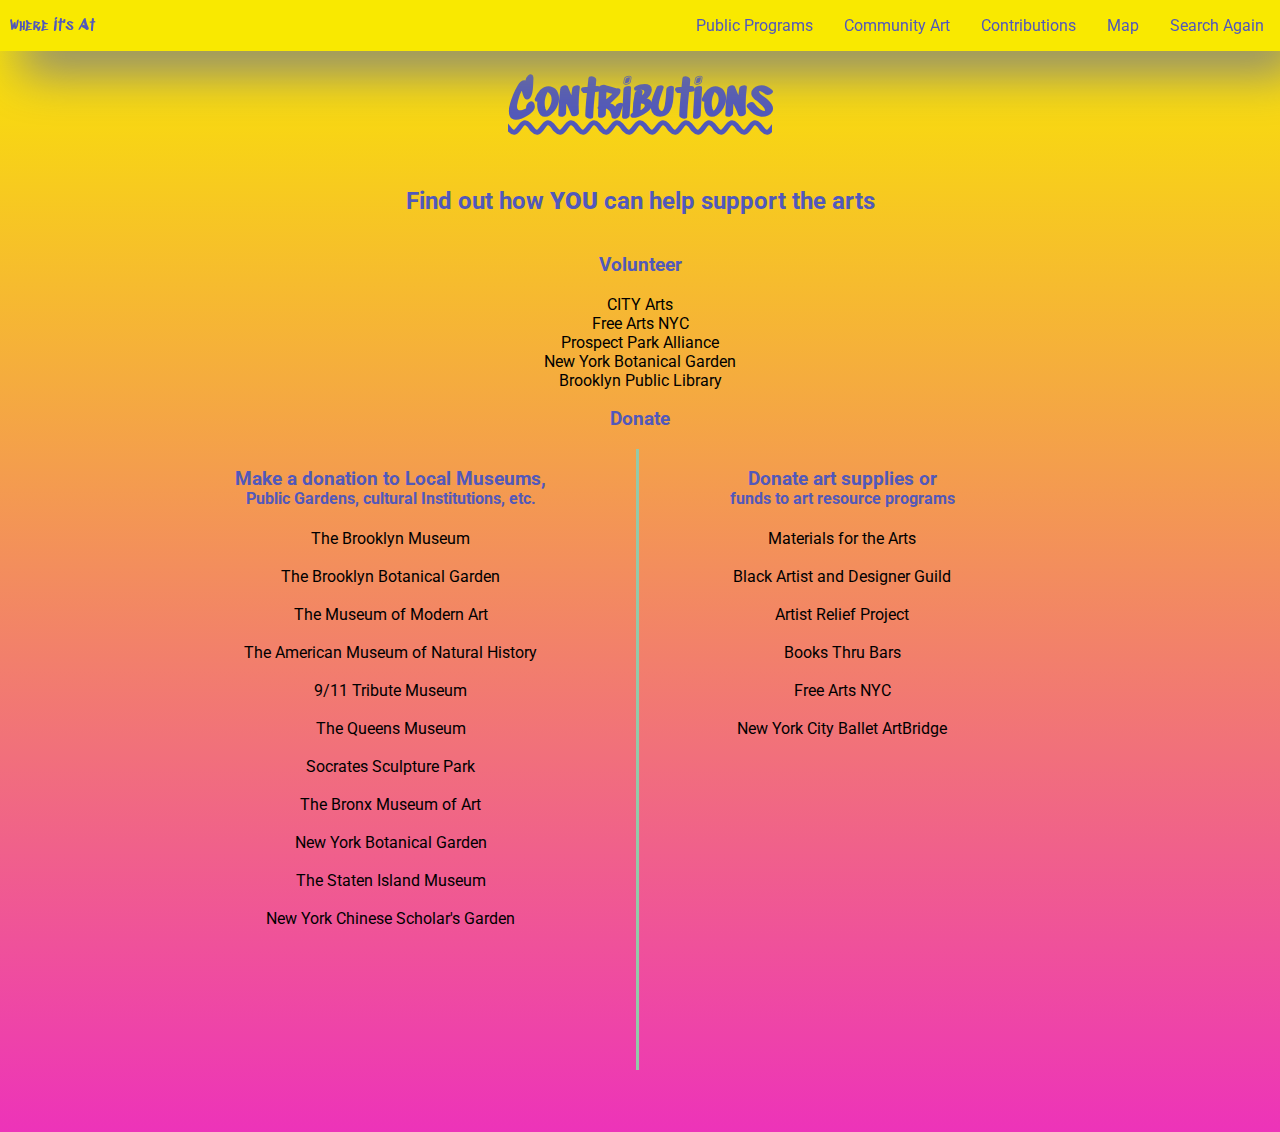
<file: contributions.html>
<!DOCTYPE html>
<html lang="en">
  <head>
    <meta charset="utf-8" />
    <meta name="viewport" content="width=device-width, initial-scale=1" />
    <link rel="icon" href="https://glitch.com/favicon.ico" />
    <title>Contributions</title>

    <!-- Meta tags for SEO and social sharing -->
    <link rel="canonical" href="https://glitch-hello-website.glitch.me/" />
    <meta
      name="description"
      content=" A Site in which art resources are located"
    />
    <link rel="preconnect" href="https://fonts.googleapis.com" />
    <link rel="preconnect" href="https://fonts.gstatic.com" crossorigin />
    <link
      href="https://fonts.googleapis.com/css2?family=Roboto&family=Sedgwick+Ave+Display&display=swap"
      rel="stylesheet"
    />
    <link rel="stylesheet" href="/style.css" />
    <!-- jQuery Linked Below-->
    <script src="https://ajax.googleapis.com/ajax/libs/jquery/3.3.1/jquery.min.js"></script>
    <!-- Your Javascript Linked Below-->
    <script src="/gallery.js"></script>
  </head>
  <body>
    <div id="navigation">
      <div id="left">
        <a href="https://where-its-at.glitch.me/experiences.html"
          >Where It's At</a
        >
      </div>
      <ul id="right">
        <li>
          <a href="https://where-its-at.glitch.me/public-programs.html"
            >Public Programs</a
          >
        </li>
        <li>
          <a href="https://where-its-at.glitch.me/community-art.html"
            >Community Art</a
          >
        </li>
        <li>
          <a href="https://where-its-at.glitch.me/contributions.html"
            >Contributions</a
          >
        </li>
        <li><a href="https://where-its-at.glitch.me/map.html">Map</a></li>
        <li><a href="https://where-its-at.glitch.me">Search Again</a></li>
      </ul>
    </div>
    <div class="wrapper">
      <div class="content" role="main">
        <h1 class="header">Contributions</h1>
        <h2>Find out how <strong>YOU</strong> can help support the arts</h2>
        <h3>Volunteer</h3>
        <a class="volunteer" href="https://www.cityarts.org/volunteer"
          >CITY Arts</a
        >
        <a class="volunteer" href="https://freeartsnyc.org/volunteer"
          >Free Arts NYC</a
        >
        <a
          class="volunteer"
          href="https://www.prospectpark.org/get-involved/volunteer/"
          >Prospect Park Alliance</a
        >
        <a
          class="volunteer"
          href="https://www.nybg.org/about/work-with-us/volunteer/"
          >New York Botanical Garden</a
        >
        <a
          class="volunteer"
          href="https://www.bklynlibrary.org/support/volunteer"
          >Brooklyn Public Library</a
        >
        <h3>Donate</h3>
        <div class="donations">
          <div id="donationsLeft">
            <h3>Make a donation to Local Museums,</h3>
            <h4 style="margin-top: -20px;">
              Public Gardens, cultural Institutions, etc.
            </h4>
            <a
              class="institutions"
              href="https://www.brooklynmuseum.org/support/annual_fund"
              >The Brooklyn Museum</a
            >
            <br />
            <br />
            <a class="institutions" href="https://www.bbg.org/support/donate"
              >The Brooklyn Botanical Garden</a
            >
            <br />
            <br />
            <a class="institutions" href="https://www.moma.org/support/donate/"
              >The Museum of Modern Art</a
            >
            <br />
            <br />
            <a
              class="institutions"
              href="https://www.amnh.org/join-support/donate"
              >The American Museum of Natural History</a
            >
            <br />
            <br />
            <a
              class="institutions"
              href="https://911tributemuseum.org/donate/?gclid=CjwKCAjw8KmLBhB8EiwAQbqNoBuTsGydaXKy-STHQF_YXNFwaE3JwrsSJ9tpb4tjcuHDlZVMXgDrixoCHAgQAvD_BwE"
              >9/11 Tribute Museum</a
            >
            <br />
            <br />
            <a
              class="institutions"
              href="https://queensmuseum.org/individual-support/individual-giving-donate"
              >The Queens Museum</a
            >
            <br />
            <br />
            <a
              class="institutions"
              href="https://socratessculpturepark.org/participate/donate-give/"
              >Socrates Sculpture Park</a
            >
            <br />
            <br />
            <a
              class="institutions"
              href="http://m.bronxmuseum.org/support/make-a-donation"
              >The Bronx Museum of Art</a
            >
            <br />
            <br />
            <a
              class="institutions"
              href="https://www.nybg.org/join-support/honor-memorial-gifts/"
              >New York Botanical Garden</a
            >
            <br />
            <br />
            <a
              class="institutions"
              href="https://www.statenislandmuseum.org/support/donations/"
              >The Staten Island Museum</a
            >
            <br />
            <br />
            <a class="institutions" href="https://snug-harbor.org/donate/"
              >New York Chinese Scholar's Garden</a
            >
          </div>
          <div class="vl"></div>
          <div id="donationsRight">
            <h3>Donate art supplies or</h3>
            <h4 style="margin-top: -20px;">
              funds to art resource programs
            </h4>
            <a
              class="supplies"
              href="https://www1.nyc.gov/content/mfta/pages/give-donating-materials"
              >Materials for the Arts</a
            >
            <br />
            <br />
            <a
              class="supplies"
              href="https://www.badguild.info/how-to-contribute"
              >Black Artist and Designer Guild</a
            >
            <br />
            <br />
            <a class="supplies" href="https://artistreliefproject.org/"
              >Artist Relief Project</a
            >
            <br />
            <br />
            <a class="supplies" href="https://booksthroughbarsnyc.org/donate/"
              >Books Thru Bars</a
            >
            <br />
            <br />
            <a
              class="supplies"
              href="https://give.freeartsnyc.org/campaign/free-arts-nyc/c334354"
              >Free Arts NYC</a
            >
            <br />
            <br />
            <a
              class="supplies"
              href="https://tickets.nycballet.com/support/donate"
              >New York City Ballet</a
            >
            <a class="supplies" href="https://art-bridge.org/support/"
              >ArtBridge</a
            >
          </div>
          <br />
          <br />
        </div>
      </div>
    </div>
  </body>
</html>
</file>
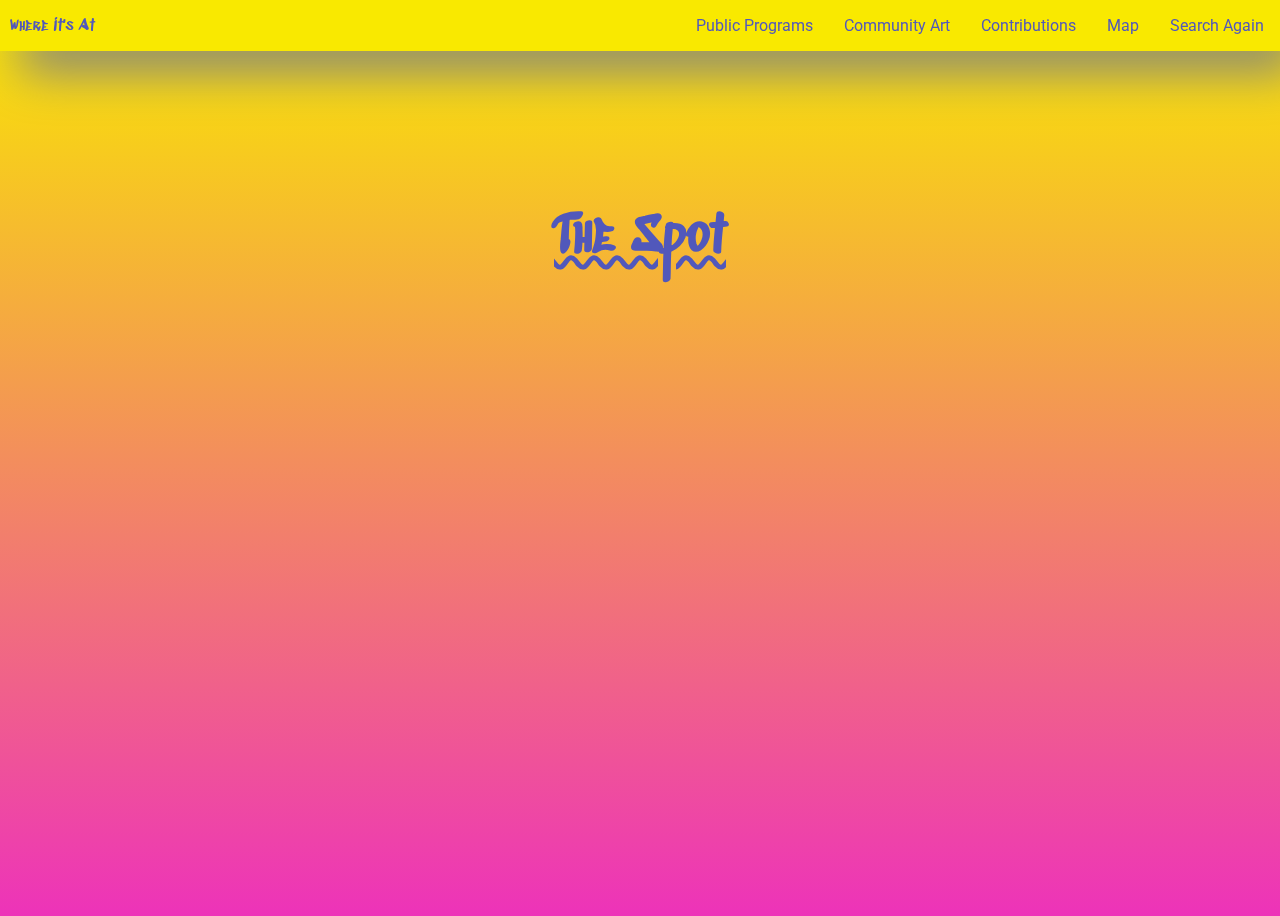
<file: map.html>
<!DOCTYPE html>
<html lang="en">
  <head>
    <meta charset="utf-8" />
    <meta name="viewport" content="width=device-width, initial-scale=1" />
    <link rel="icon" href="https://glitch.com/favicon.ico" />
    <title>Map</title>

    <!-- Meta tags for SEO and social sharing -->
    <link rel="canonical" href="https://glitch-hello-website.glitch.me/" />
    <meta
      name="description"
      content=" A Site in which art resources are located"
    />
    <link rel="preconnect" href="https://fonts.googleapis.com" />
    <link rel="preconnect" href="https://fonts.gstatic.com" crossorigin />
    <link
      href="https://fonts.googleapis.com/css2?family=Roboto&family=Sedgwick+Ave+Display&display=swap"
      rel="stylesheet"
    />
    <link rel="stylesheet" href="/style.css" />
    <!-- jQuery Linked Below-->
    <script src="https://ajax.googleapis.com/ajax/libs/jquery/3.3.1/jquery.min.js"></script>
    <!-- Your Javascript Linked Below-->
    <script src="/gallery.js"></script>
  </head>
  <body>
    <div id="navigation">
      <div id="left">
        <a href="https://where-its-at.glitch.me/experiences.html"
          >Where It's At</a
        >
      </div>
      <ul id="right">
        <li>
          <a href="https://where-its-at.glitch.me/public-programs.html"
            >Public Programs</a
          >
        </li>
        <li>
          <a href="https://where-its-at.glitch.me/community-art.html"
            >Community Art</a
          >
        </li>
        <li>
          <a href="https://where-its-at.glitch.me/contributions.html"
            >Contributions</a
          >
        </li>
        <li><a href="https://where-its-at.glitch.me/map.html">Map</a></li>
        <li><a href="https://where-its-at.glitch.me">Search Again</a></li>
      </ul>
    </div>
    <div class="wrapper">
      <div class="content" role="main">
        <h1 class="header">The Spot</h1>
        <iframe
          src="https://www.google.com/maps/embed?pb=!1m14!1m12!1m3!1d193736.29846399813!2d-73.92499293510721!3d40.6490720806314!2m3!1f0!2f0!3f0!3m2!1i1024!2i768!4f13.1!5e0!3m2!1sen!2sus!4v1634477835276!5m2!1sen!2sus"
          width="600"
          height="450"
          style="border:0;"
          allowfullscreen=""
          loading="lazy"
        ></iframe>
      </div>
    </div>
  </body>
</html>
</file>
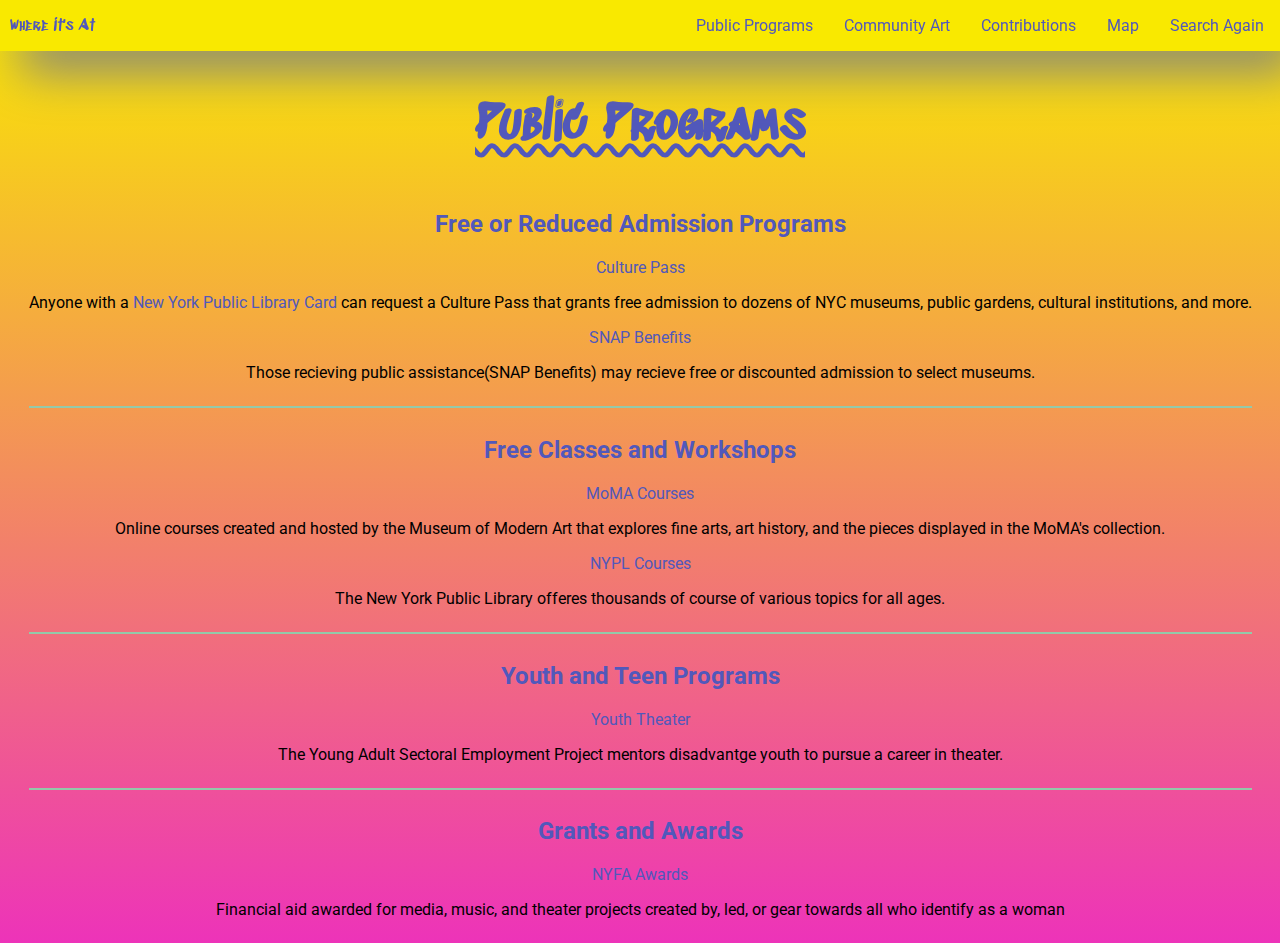
<file: public-programs.html>
<!DOCTYPE html>
<html lang="en">
  <head>
    <meta charset="utf-8" />
    <meta name="viewport" content="width=device-width, initial-scale=1" />
    <link rel="icon" href="https://glitch.com/favicon.ico" />
    <title>Public Programs</title>

    <!-- Meta tags for SEO and social sharing -->
    <link rel="canonical" href="https://glitch-hello-website.glitch.me/" />
    <meta
      name="description"
      content=" A Site in which art resources are located"
    />
    <link rel="preconnect" href="https://fonts.googleapis.com" />
    <link rel="preconnect" href="https://fonts.gstatic.com" crossorigin />
    <link
      href="https://fonts.googleapis.com/css2?family=Roboto&family=Sedgwick+Ave+Display&display=swap"
      rel="stylesheet"
    />
    <link rel="stylesheet" href="/style.css" />
    <script src="/script.js" defer></script>
  </head>
  <body>
    <div id="navigation">
      <div id="left">
        <a href="https://where-its-at.glitch.me/experiences.html"
          >Where It's At</a
        >
      </div>
      <ul id="right">
        <li>
          <a href="https://where-its-at.glitch.me/public-programs.html"
            >Public Programs</a
          >
        </li>
        <li>
          <a href="https://where-its-at.glitch.me/community-art.html"
            >Community Art</a
          >
        </li>
        <li>
          <a href="https://where-its-at.glitch.me/contributions.html"
            >Contributions</a
          >
        </li>
        <li><a href="https://where-its-at.glitch.me/map.html">Map</a></li>
        <li><a href="https://where-its-at.glitch.me">Search Again</a></li>
      </ul>
    </div>
    <div class="wrapper">
      <div class="content" role="main">
        <h1 class="header">Public Programs</h1>

        <h2>Free or Reduced Admission Programs</h2>
        <a href="https://www.culturepass.nyc/">Culture Pass</a>
        <p style="text-align:center;">
          Anyone with a
          <a href="https://www.nypl.org/library-card/new"
            >New York Public Library Card</a
          >
          can request a Culture Pass that grants free admission to dozens of NYC
          museums, public gardens, cultural institutions, and more.
        </p>

        <a href="https://museums4all.org/for-visitors/">SNAP Benefits</a>
        <p style="text-align:center;">
          Those recieving public assistance(SNAP Benefits) may recieve free or
          discounted admission to select museums.
        </p>
        <hr />

        <h2>Free Classes and Workshops</h2>

        <style>
          a {
            color: #518BB;
          }
          hr {
            border-style: solid;
            color: #94C9A9;
            overflow: visible;
            text-align: center;
            height: 1px;
            width: 100%;
          }
        </style>
        <a href="https://www.moma.org/research-and-learning/classes"
          >MoMA Courses</a
        >
        <p style="text-align:center; ">
          Online courses created and hosted by the Museum of Modern Art that
          explores fine arts, art history, and the pieces displayed in the
          MoMA's collection.
        </p>

        <a href="https://www.nypl.org/events/classes/calendar">NYPL Courses</a>
        <p style="text-align:center; ">
          The New York Public Library offeres thousands of course of various
          topics for all ages.
        </p>
        <hr />

        <h2>Youth and Teen Programs</h2>
        <a
          href="https://www.yasepnetwork.org/theatrical-workforce-development-program/"
          >Youth Theater</a
        >
        <p style="text-align:center;">
          The Young Adult Sectoral Employment Project mentors disadvantge youth
          to pursue a career in theater.
        </p>
        <hr />

        <h2>Grants and Awards</h2>
        <a
          href="https://www.nyfa.org/awards-grants/nyc-womens-fund-for-media-music-and-theatre/
"
          >NYFA Awards</a
        >
        <p style="text-align:center;">
          Financial aid awarded for media, music, and theater projects created
          by, led, or gear towards all who identify as a woman
        </p>
      </div>
    </div>
  </body>
</html>
</file>
<file: style.css>
/******************************************************************************
START Glitch hello-app default styles

The styles in this section do some minimal CSS resets, set default fonts and 
colors, and handle the layout for our footer and "Remix on Glitch" button. If
you're new to CSS they may seem a little complicated, but you can scroll down
to this section's matching END comment to see page-specific styles.
******************************************************************************/

:root {
  --wrapper-height: 100vh;
  --image-max-width: 200px;
  --image-margin: 3rem;
  --font-family: "HK Grotesk";
  --font-family-header: "HK Grotesk";
}

/* Basic page style resets */
* {
  box-sizing: border-box;
}
[hidden] {
  display: none !important;
}

/* Import fonts */
@font-face {
  font-family: HK Grotesk;
  src: url("https://cdn.glitch.com/605e2a51-d45f-4d87-a285-9410ad350515%2FHKGrotesk-Regular.otf?v=1603136326027")
    format("opentype");
}
@font-face {
  font-family: HK Grotesk;
  font-weight: bold;
  src: url("https://cdn.glitch.com/605e2a51-d45f-4d87-a285-9410ad350515%2FHKGrotesk-Bold.otf?v=1603136323437")
    format("opentype");
}

/******************************************************************************
END Glitch hello-app default styles
******************************************************************************/

body {
  font-family: "Roboto", sans-serif;
  background: linear-gradient(#F9E900, #ED33B9);
  background-repeat: no-repeat;
  background-size: cover;
}

/* Page structure */
.wrapper {
  min-height: var(--wrapper-height);
  display: grid;
  place-items: center;
  margin: 0 1rem;
}
.content {
  display: flex;
  flex-direction: column;
  align-items: center;
  justify-content: center;
}

/* Very light scaling for our illustration */
.title {
  color: #5158BB;
  font-family: "Sedgwick Ave Display", cursive;
  font-style: normal;
  font-weight: bold;
  font-size: 80px;
  margin: 0;
}

/* Very light scaling for our illustration */
.illustration {
  max-width: 100%;
  max-height: var(--image-max-width);
}

/* Button - Add it from the README instructions */
button,
input {
  font-family: inherit;
  font-size: 100%;
  background: #FFFFFF;
  border: 1px solid #000000;
  box-sizing: border-box;
  border-radius: 4px;
  padding: 0.5rem 1rem;
  transition: 500ms;
}

/* Subheading */
h2 {
  color: #2800FF;
}

/* Interactive image */
.illustration:active {
  transform: translateY(5px);
}

/* Button dip
- Toggling this class on and off will move it down and up again
- The button transition property above determines the speed of the translate (500ms)
*/
.dipped {
  transform: translateY(5px);
}

#locator {
  display: flex;
}
#locatorText {
  font-size: 40px;
  color: #5158BB;
}

#navigation {
  width: 100%;
  top: 0;
  left: 0;
  overflow: hidden;
  position: fixed;
  box-shadow: 20px 20px 50px grey;
  display: flex;
  justify-content: space-between;
  color: #5158BB;
  background-color: #F9E900;
}
#left {
  font-family: "Sedgwick Ave Display", cursive;
  margin-left: 10px;
  display: flex;
  align-items: center;
}
#right {
  color: #5158BB;
  display: flex;
  width: 50%;
  justify-content: space-around;
  list-style-type: none;
}
a {
  text-decoration: none;
  color: #5158BB;
}
a:hover {
  text-decoration: underline;
}

#gallery img {
  height: 250px;
  border: 5px ridge #F9E900;
}
#gallery {
  display: grid;
  grid-template-columns: auto auto auto;
  grid-template-rows: auto auto;
  grid-gap: 20px;
  text-align: center;
}
.header {
  color: #5158BB;
  font-family: "Sedgwick Ave Display", cursive;
  font-style: normal;
  font-weight: bold;
  font-size: 50px;
  margin-top: 7%;
  text-decoration: underline wavy;
}
#addArt {
  display: flex;
  flex-direction: column;
}
#imgurl {
  margin-left: 45px;
}
.experienceImgs {
  max-width: 300px;
}
.experiences {
  text-align: center;
}
.donations {
  color: #5158BB;
  text-align: center;
  width: 100vh;
  height: 75vh;
  display: flex;
  justify-content: space-around;
}

.vl {
  border-left: 3px solid #94C9A9;
  height: 92%;
}
h1,
h2,
h3 {
  color: #5158BB;
}
.institutions,
.supplies,
.volunteer {
  color: black;
}
</file>
